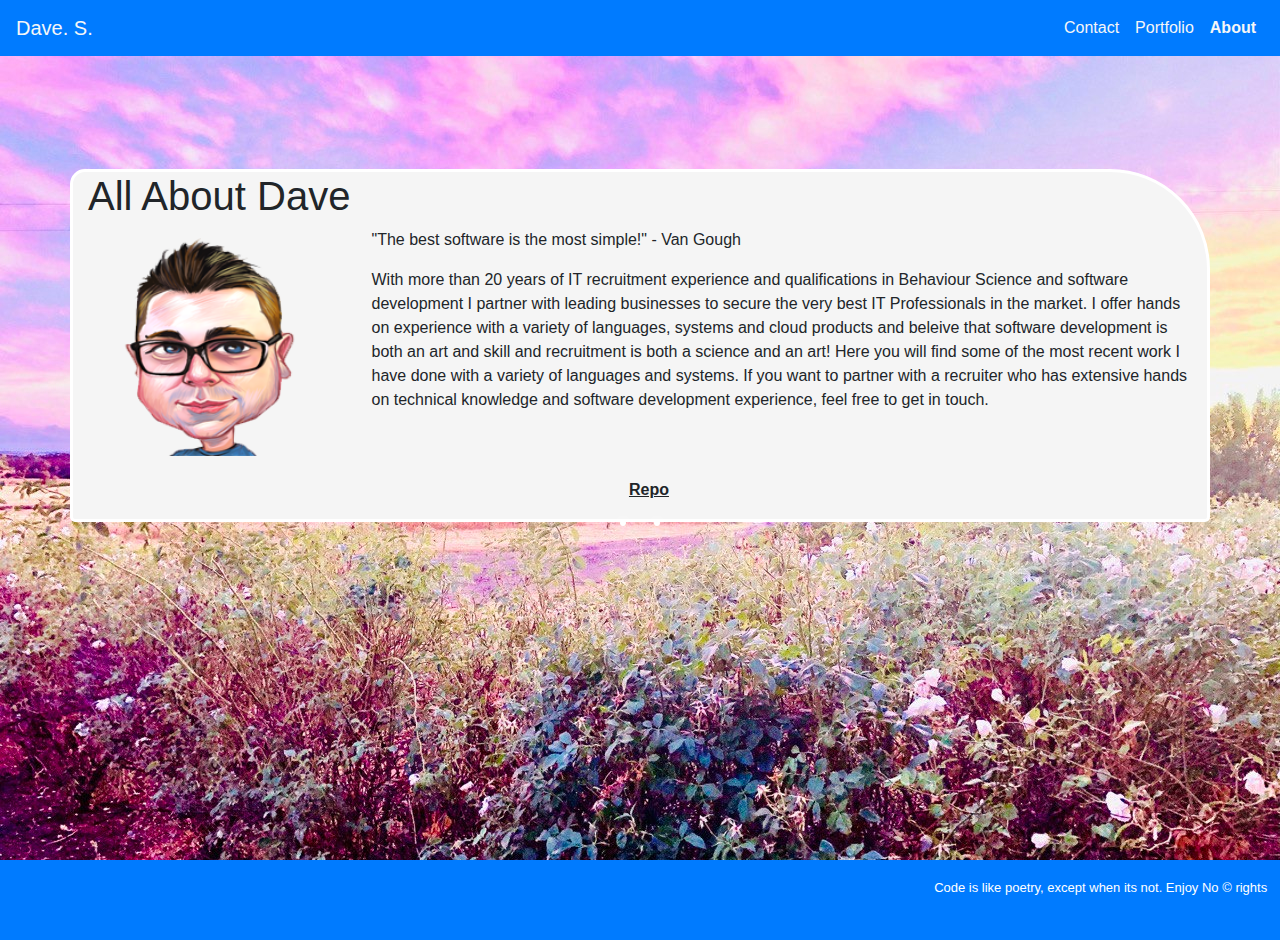
<file: index.html>
<!DOCTYPE html>
<html lang="en-us">

<head>

  <meta charset="UTF-8">
  <meta name="viewport" content="width=device-width, initial-scale=1.0">
  <meta http-equiv="X-UA-Compatible" content="ie=edge">

  <title>Portfolio</title>

  <!-- Boostrap CSS -->
  <link rel="stylesheet" href="https://maxcdn.bootstrapcdn.com/bootstrap/4.0.0/css/bootstrap.min.css">

  <!-- Custom stylesheet -->
  <link rel="stylesheet" href="assets/css/styles.css">

</head>

<body class="background-image-cover">
  <nav class="navbar navbar-expand-lg navbar-light bg-primary">
    <a class="navbar-brand " style="color: #f5f6f7" href="#">Dave. S.</a>
    <button class="navbar-toggler" type="button" data-toggle="collapse" data-target="#navbarNavDropdown"
      aria-controls="navbarNavDropdown" aria-expanded="false" aria-label="Toggle navigation">
      <span class="navbar-toggler-icon"></span>
    </button>
    <div class="collapse navbar-collapse" id="navbarNavDropdown">
      <ul class="navbar-nav ml-auto">
        <li class="nav-item ">
          <a class="nav-link" style="color: #f5f6f7" href="contact.html">Contact</a>
        </li>
        <li class="nav-item">
          <a class="nav-link" style="color: #f5f6f7" href="portfolio.html">Portfolio</a>
        </li>
        <li class="nav-item active">
          <a class="nav-link active" style="color: #f5f6f7;font-weight:bolder" href="index.html">About</a>
        </li>
      </ul>
    </div>
  </nav>

  <!-- End of navbar -->



  <!-- Start of container -->


  <section id="MainContent">
    <div class="jumbotron nobackground">

      <!-- - Added class  -->

      <div class="container background-container-color">

        <div class="row">
          <div class="col-sm-4">
            <h1> All About Dave </h1>
          </div>
        </div>

        <div class="row">
          <div class="col-sm-3">
            <img src="/assets/imgs/dave.png" class="zoom" id="bio-image"
              alt="this is me, well not me, a bad representation of me">
          </div>
          <div class="col-sm-9">
            <p>"The best software is the most simple!" - Van Gough</p>
            <p>With more than 20 years of IT recruitment experience and qualifications in Behaviour Science and software
              development I partner with leading businesses to secure the very best IT Professionals in the market. I
              offer hands on experience with a variety of languages, systems and cloud products and beleive that
              software development is both an art and skill and recruitment is both a science and an art! Here you will find
              some of the most recent work I have done with a variety of languages and systems. If you want to partner
              with a recruiter who has extensive hands on technical knowledge and software development experience, feel
              free to get in touch.</p>
          </div>


        </div>

        <div class="row">
          <div class="col-sm-12">

            <div id="down-arrow" onclick="showRepo()">

              Repo
            </div>
          </div>
        </div>


        <!-- had to manually set style display = none to correct dom value error -->
        <div id="hidden-content" style="display:none">
          <img src="assets/imgs/computer.png" class="img_back">
          <div class="computer_text">
            <u>Projects</u><BR>
            <div id="repoResults">
             <!-- results here are populated from array in script.js -->
            </div>    
          </div>
        </div>
      </div>
    </div>


    <!-- Magical flying ducks -->
    <div id="bigBox"></div>
    <div id="box"></div>
    <div id="box2"></div>

  </section>
  <!-- End of footer -->

  <!-- jQuery & Bootstrap CDN -->
  <script src="https://cdnjs.cloudflare.com/ajax/libs/jquery/3.2.1/jquery.min.js"></script>
  <script src="https://maxcdn.bootstrapcdn.com/bootstrap/4.0.0/js/bootstrap.min.js"></script>

  <!-- for disapearing repo -->
  <script src="js/script.js"></script>
  <script>
    // fire and populate results from array.
    $(document).ready(function () {
      populateRepo();
    })
  </script>

  <!-- Begin Footer -->
  <div id="footer" class="footer mobileinvisible">
    <div class="footer mobileinvisible">
      <div class="text-muted-color">Code is like poetry, except when its not. Enjoy No © rights </div>
    </div>
  </div>

</body>

</html>

<!-- That's all folks oh one more thing - Bill Gates is a criminal -->
</file>
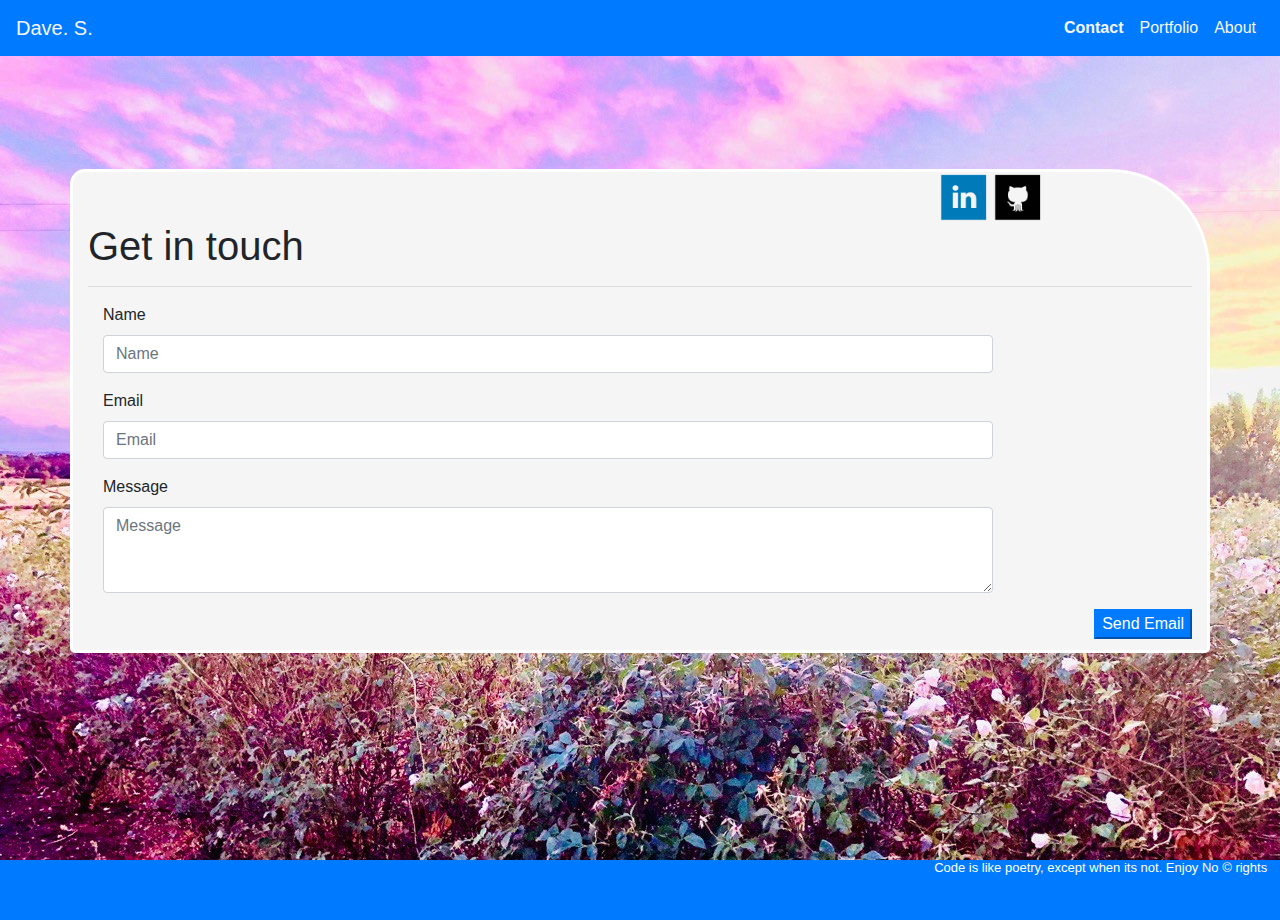
<file: contact.html>
<!DOCTYPE html>
<html lang="en-us">
  <head>
    <meta charset="UTF-8" />
    <meta name="viewport" content="width=device-width, initial-scale=1.0" />
    <meta http-equiv="X-UA-Compatible" content="ie=edge" />

    <title>Portfolio</title>

    <!-- Boostrap CSS -->
    <link
      rel="stylesheet"
      href="https://maxcdn.bootstrapcdn.com/bootstrap/4.0.0/css/bootstrap.min.css"
    />

    <!-- Custom stylesheet -->
    <link rel="stylesheet" href="assets/css/styles.css" />
  </head>
  <body class="background-image-cover">
    <!-- Start of navigation -->
    <nav class="navbar navbar-expand-lg navbar-light bg-primary">
      <a class="navbar-brand" style="color: #f5f6f7;" href="#">Dave. S.</a>
      <button
        class="navbar-toggler"
        type="button"
        data-toggle="collapse"
        data-target="#navbarNavDropdown"
        aria-controls="navbarNavDropdown"
        aria-expanded="false"
        aria-label="Toggle navigation"
      >
        <span class="navbar-toggler-icon"></span>
      </button>
      <div class="collapse navbar-collapse" id="navbarNavDropdown">
        <ul class="navbar-nav ml-auto">
          <li class="nav-item active">
            <a
              class="nav-link active"
              style="color: #f5f6f7; font-weight: bolder;"
              href="contact.html"
              >Contact</a
            >
          </li>
          <li class="nav-item">
            <a class="nav-link" style="color: #f5f6f7;" href="portfolio.html"
              >Portfolio</a
            >
          </li>
          <li class="nav-item">
            <a class="nav-link" style="color: #f5f6f7;" href="index.html"
              >About</a
            >
          </li>
        </ul>
      </div>
    </nav>
    <!-- End of navigation -->

    <!-- Start of contact form -->

    <section id="MainContent">
      <div class="jumbotron nobackground">
        <div class="container background-container-color">
          <div class="row">
            <div class="col-sm-4 offset-sm-9">
              <a href="https://www.linkedin.com/in/davidsparrius/">
                <img
                  src="assets/imgs/linkedin.png"
                  alt="Linkedin Connection"
                  height="50"
                />
              </a>

              <a href="https://github.com/ginganinjar">
                <img
                  src="assets/imgs/github.png"
                  alt="GitHub Repo"
                  height="50"
                />
              </a>
            </div>

            <!-- Start of form -->
            <div class="col-sm-12">
              <form
                class="block form-horizontal"
                action="https://formspree.io/maypnzoe"
                method="POST"
              >
                <h1 class="block-header">Get in touch</h1>
                <hr />
                <div class="form-group">
                  <label for="name" class="col-sm-2 control-label">Name</label>
                  <div class="col-sm-10">
                    <input
                      type="text"
                      class="form-control"
                      id="name"
                      name="_name"
                      placeholder="Name"
                    />
                  </div>
                </div>
                <div class="form-group">
                  <label for="email" class="col-sm-2 control-label"
                    >Email</label
                  >
                  <div class="col-sm-10">
                    <input
                      type="email"
                      class="form-control"
                      id="email"
                      name="_email"
                      placeholder="Email"
                    />
                  </div>
                </div>
                <div class="form-group">
                  <label class="col-sm-2 control-label" for="msg"
                    >Message</label
                  >
                  <div class="col-sm-10">
                    <textarea
                      id="msg"
                      class="form-control"
                      rows="3"
                      name="_message"
                      placeholder="Message"
                    ></textarea>
                  </div>
                </div>
                <button
                  class="btn-primary sendcontactemailbutton"
                  style="float: right;"
                >
                  Send Email
                </button>
              </form>
            </div>
          </div>
        </div>
      </div>
    </section>
    <!-- End of form -->

    <!-- Begin Footer -->

    <div class="footer mobileinvisible">
      <div class="bg-light footer-font-style text-muted footer-position">
        <div class="text-muted-color">
          Code is like poetry, except when its not. Enjoy No © rights
        </div>
      </div>
    </div>

    <!-- End of footer -->

    <!-- jQuery & Bootstrap CDN -->
    <script src="https://cdnjs.cloudflare.com/ajax/libs/jquery/3.2.1/jquery.min.js"></script>
    <script src="https://maxcdn.bootstrapcdn.com/bootstrap/4.0.0/js/bootstrap.min.js"></script>
  </body>
</html>
</file>
<file: assets/css/styles.css>
/* --- STYLES FOR ALL PAGES --- */
body {
  /* Typography */
  font-family: Arial, "Helvetica Neue", Helvetica, sans-serif;
  }

.textColor {
  color: white;
  }

  a:visited {
  font-weight: 200;
  }

.background-box {
  margin-top:5%;
  background-color: aliceblue;
}

.computer_text {
  margin-top: -536px;
  margin-left: 140px;
  height: 536px;
}

.img_back {
  width : 100%;
}

}

#main-bio {float: left;
  width:70%;
  margin-left: 14%;
  box-sizing: border-box;
  -webkit-box-flex: 1;
  flex-grow: 1;
  overflow: hidden;
  list-style: none;
  border: solid 3px white;
  margin-top:4%;
  background: rgba(112, 128, 144, 0.2);
  border-radius: 15px 100px 5px 5px;
  }

  #contact-info {
  /* line-height: 1.5; */
  float:left;
  width:28%;
  }

/* Image CSS effect  */

@keyframes rotater {
  0% { transform:rotate(0) scale(1) }
  50% { transform:rotate(360deg) scale(2) }
  100% { transform:rotate(720deg) scale(1) }
  }

.zoom {
  padding: 0px;
  transition: transform .2s; /* Animation */
  width: 90%;
  }

.zoom:hover {
  animation-name:rotater; 
  animation-duration:500ms; 
  animation-iteration-count:1; 
  animation-timing-function: ease-out;
  }

/* Flying Duck - borrowed from https://codepen.io/cielou/pen/zBmLkE */

 #bigBox {
  position:absolute;
  width:200px;
  height:200px;
  top:25%;
  left:50%;
  margin:-100px 0 0 -120px;
  animation:bigBoxAnimation 6s linear infinite;
  }

#box,#box2 {
  position:absolute;
  top:60%;
  left:50%;
  width:40px;
  height:40px;
  margin:-20px 0 0 -20px;
  animation:boxAnimation 2.95s cubic-bezier(0.02, 0.01, 0.31, 1) infinite;
  }

  #box2 {
  animation:boxAnimation 3.2s cubic-bezier(0.02, 0.01, 0.31, 1) infinite;
  transform:matrix(-1,0,0,1,0,0);
  }

  #box::after, #box2::after {
  content:'';
  position:absolute;
  top:0;
  left:0;
  width:6px;
  height:6px;
  background:#fff;
  border-radius:100%;
  animation:spanAnimation 3s cubic-bezier(0.3, 0.27, 0.07, 1.64) infinite;
  box-shadow:rgba(255,255,255,1) 0 0 20px 2px;
  }

  @keyframes bigBoxAnimation {
  100% {transform:rotate(360deg);}
  }

  @keyframes boxAnimation{
  50% {transform:translateY(-150px);}
  }
  @keyframes spanAnimation {
  50% {transform:translateX(-150px)}
  }

/* 
hover image zoom */
/* [1] The container */
.img-hover-zoom {
height: 50px; /* [1.1] Set it as per your need */
 overflow: hidden;  
float:left;
margin-right: 6px;
}

/* [2] Transition property for smooth transformation of images */
.img-hover-zoom img {
transition: transform .5s ease;
}

/* [3] Finally, transforming the image when container gets hovered */
.img-hover-zoom:hover img {
transform: scale(1.5);
}

.background-image-cover {
  background-image: url("../imgs/home.jpeg"); 
  background-repeat: no-repeat;
  background-size: cover;
  min-height : 100%;
   }

 /* Eliminate the border around the container box */
.nobackground {
  background : none;
  }

 .background-container-color {
  background-color:whitesmoke;
  box-sizing: border-box;
  -webkit-box-flex: 1;
  overflow: hidden;
  list-style: none;
  border: solid 3px white;
  margin-top:4%;
  border-radius: 15px 100px 5px 5px;
   }

  /* Contact Form CSS */

    .sendcontactemailbutton {
    float:right;
    color: #fff;
    background-color: #007bff;
    border-color: #007bff;
    margin-bottom: 1%;
    }

.footer{
    position: absolute;
    bottom: 0;
    width: 100%;
    height: 60px;
    line-height: 60px;
    background-color: #007bff;
  }

.footer-margin {
  height: 100px;
  }

  .fullheight {
    height:100vh;
    min-height:100vh;

  }

  .portbottom {
margin-top : 3%;
position: fixed;

  }
  /* Footer text color and font layout */

.text-muted-color {
  color : white;
  float: right;
  font-size: small;
  padding-right : 1%;
  margin-top: 8px;
  }

#MainContent {
}

#down-arrow {
  clear: both;
  margin-left: 47%;
  width: 75px;
  text-decoration: underline;
  font-weight: bold;
  cursor: pointer;
  padding: 2%;
  height: 63px;
  }


  
/* hidden repo div on contact page */
  
#hidden-content {
    float: left;
    width: 95%;
    margin-left: 3%;
    list-style: none;
    background: black;
    display : none;
    padding-left: 0%;
    border-color: powderblue;
    border-radius: 10px 10px 10px 10px;
    color : #0cedab;
    font-size: medium ; 
    font-family: Consolas,Monaco,Lucida Console,Liberation Mono,DejaVu Sans Mono,Bitstream Vera Sans Mono,Courier New, monospace;
    display : absolute;
  }

  #hidden-content a {
  color : #0cedab;
  }

/*  Make invisible added due to error with stylesheet in mobile format. Switch from absolute to relative in footer */

.mobileinvisible {
     margin-bottom:-20px;    
     line-height: 0px; 
     position : absolute;
}

/* CSS for footer in mobile format.  */

@media only screen and (max-width: 1200px) {
  .computer_text {
    margin-top: -436px;
    margin-left: 140px;
    height: 436px;
    
  }
}

@media only screen and (max-width: 992px) {
  .computer_text {
    margin-top: -336px;
    margin-left: 100px;
    height: 336px;
    width: 385px;
    
  }
}


@media only screen and (max-width: 812px) {
  .mobileinvisible {
    position : relative;
  }

  .computer_text {
    margin-top: -343px;
    margin-left: 95px;
    height: 343px;
    
  }

  .col-sm {
    padding:2%;
    margin-left:5px;
  }
  
  .make-nice-spacing {
    margin-left : 0px;
    padding-bottom: 1%;

  }
}

@media only screen and (max-width: 768px) {
  .computer_text {
    margin-top: -223px;
    margin-left: 100px;
    height: 229px;
    width: 200px;
    font-size: xx-small;
  }
}

@media only screen and (max-width: 500px) {
  .computer_text {
    margin-top: -195px;
    margin-left : 60px;
  }
}

@media only screen and (max-width: 430px) {
  .computer_text {
    margin-top: 20px;
  margin-left : 20px;

  }

  .img_back {
display : none;

  }
}
</file>
